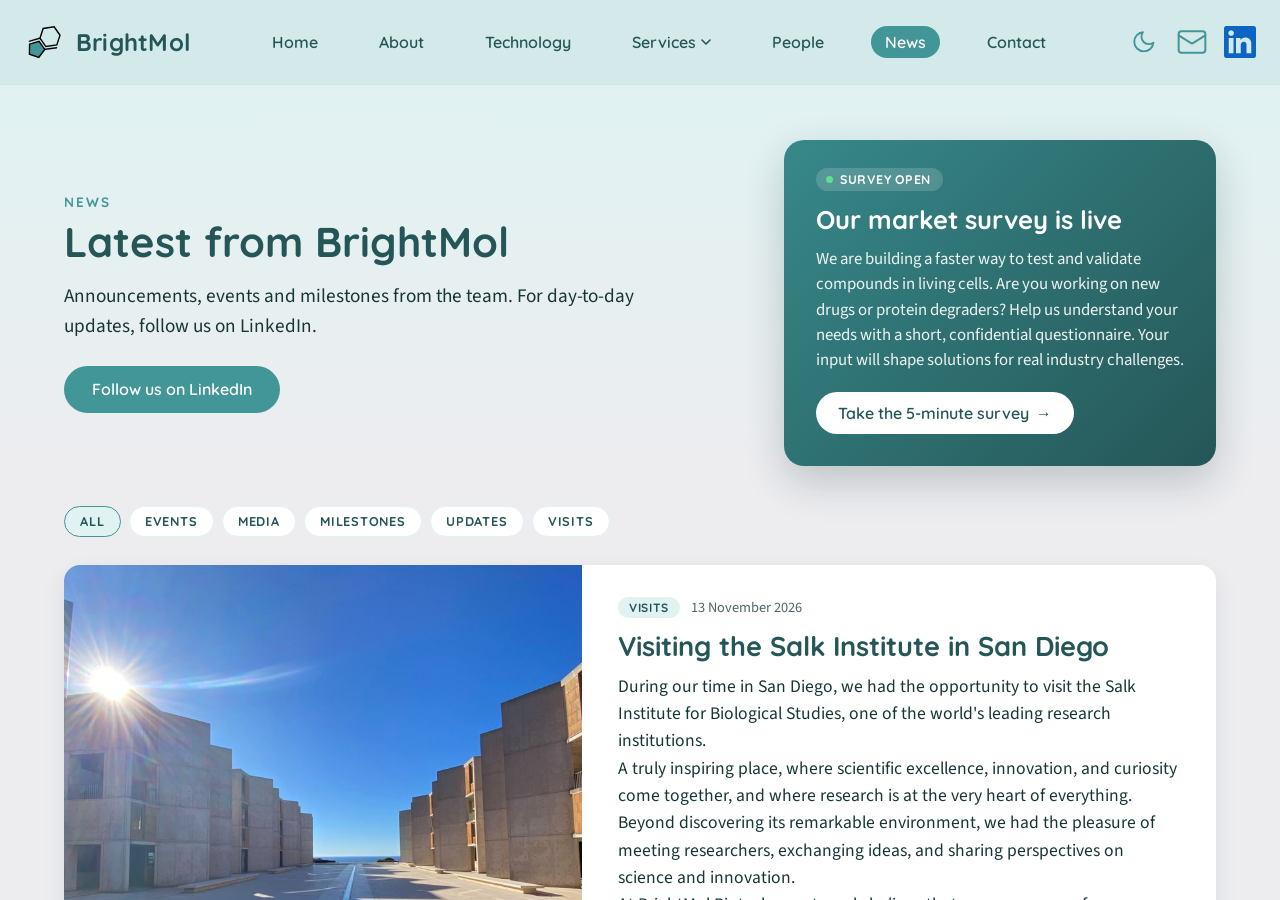
<file: news.html>
<!DOCTYPE html>
<html lang="en">
<head>
  <meta charset="UTF-8" />
  <meta name="viewport" content="width=device-width, initial-scale=1.0" />
  <title>BrightMol Biotech - News</title>
  <meta name="description" content="News, announcements and updates from BrightMol Biotech, the University of Trento spin-off accelerating early-stage drug discovery." />
  <link rel="icon" href="static/Logo1c.svg" type="image/x-icon" />
  <link href="https://fonts.googleapis.com/css2?family=Source+Sans+Pro:wght@400;600;700&display=swap&family=Quicksand:wght@400;600&display=swap" rel="stylesheet">
  <link rel="stylesheet" href="static/styles.css" />
  <script>
    // Applied before first paint so a saved dark theme doesn't flash light.
    try {
      if (localStorage.getItem('theme') === 'dark') document.documentElement.dataset.theme = 'dark';
    } catch (err) {}
  </script>
  <script async src="https://www.googletagmanager.com/gtag/js?id=G-YV5EHG62K3"></script>
  <script>
    window.dataLayer = window.dataLayer || [];
    function gtag(){dataLayer.push(arguments);}
    gtag('js', new Date());

    gtag('config', 'G-YV5EHG62K3');
  </script>
</head>

<body>
  <nav class="navbar">
    <a href="index.html#home" class="brand">
      <img src="static/Logo1c.svg" alt="BrightMol" class="brand-logo" />
      <span class="brand-name">BrightMol</span>
    </a>

    <button class="nav-toggle" id="navToggle" aria-label="Toggle navigation" aria-expanded="false" aria-controls="navPanel">
      <span></span><span></span><span></span>
    </button>

    <div class="nav-panel" id="navPanel">
      <ul class="nav-links">
        <li><a href="index.html#home" class="nav-link">Home</a></li>
        <li><a href="index.html#about" class="nav-link">About</a></li>
        <li><a href="index.html#technology" class="nav-link">Technology</a></li>
        <li class="nav-dropdown">
          <button class="nav-link nav-dropdown-toggle" id="servicesToggle" aria-expanded="false" aria-controls="servicesMenu">
            Services
            <svg class="chevron" width="10" height="6" viewBox="0 0 10 6" fill="none" aria-hidden="true">
              <path d="M1 1L5 5L9 1" stroke="currentColor" stroke-width="1.6" stroke-linecap="round" stroke-linejoin="round"/>
            </svg>
          </button>
          <ul class="nav-dropdown-menu" id="servicesMenu">
            <li><a href="index.html#service-hit-id">Hit Identification &amp; Target Screening</a></li>
            <li><a href="index.html#service-validation">Drug Candidate Validation &amp; Custom Assays</a></li>
            <li><a href="index.html#service-moa">MoA Studies &amp; Hit-to-Lead Optimization</a></li>
            <li><a href="index.html#service-toxicity">Early Preliminary Toxicity Assays</a></li>
          </ul>
        </li>
        <li><a href="index.html#people" class="nav-link">People</a></li>
        <li><a href="news.html" class="nav-link is-active" aria-current="page">News</a></li>
        <li><a href="index.html#contact" class="nav-link">Contact</a></li>
      </ul>
    </div>

    <div class="contact-icons" id="contact-icons">
      <button class="theme-toggle" id="themeToggle" type="button" aria-label="Dark theme" aria-pressed="false">
        <svg class="icon-moon" viewBox="0 0 24 24" fill="none" stroke="currentColor" stroke-width="1.8" stroke-linecap="round" stroke-linejoin="round" aria-hidden="true">
          <path d="M21 12.8A9 9 0 1 1 11.2 3a7 7 0 0 0 9.8 9.8z"/>
        </svg>
        <svg class="icon-sun" viewBox="0 0 24 24" fill="none" stroke="currentColor" stroke-width="1.8" stroke-linecap="round" stroke-linejoin="round" aria-hidden="true">
          <circle cx="12" cy="12" r="4"/>
          <path d="M12 2v2M12 20v2M4.93 4.93l1.41 1.41M17.66 17.66l1.41 1.41M2 12h2M20 12h2M4.93 19.07l1.41-1.41M17.66 6.34l1.41-1.41"/>
        </svg>
      </button>
      <a href="mailto:info@brightmol.com">
        <img src="static/mailG.svg" alt="mail" class="contact-icon" />
      </a>
      <a href="https://www.linkedin.com/company/brightmol-biotech/">
        <img src="static/In-logo.png" alt="LinkedIn" class="contact-icon" />
      </a>
    </div>
  </nav>

  <main class="news-main">
    <header class="news-hero">
      <div class="news-inner news-hero-inner">
        <div class="news-hero-copy">
          <p class="section-eyebrow">News</p>
          <h1 class="news-title">Latest from BrightMol</h1>
          <p class="news-lede">
            Announcements, events and milestones from the team. For day-to-day updates,
            follow us on LinkedIn.
          </p>
          <a href="https://www.linkedin.com/company/105721654/" class="btn btn-primary" target="_blank" rel="noopener">Follow us on LinkedIn</a>
        </div>
        <!-- Filled with the post marked `highlight: true` in news/posts.js. -->
        <aside class="news-highlight" id="newsHighlight" hidden></aside>
      </div>
    </header>

    <section class="news-inner" aria-label="News posts">
      <!-- One button per `category` in news/posts.js. -->
      <div class="news-filters" id="newsFilters" role="group" aria-label="Show news by category" hidden></div>
      <div class="news-grid" id="newsGrid"></div>
      <p class="news-empty" id="newsEmpty" hidden>
        No news here yet. You can find our latest updates on
        <a href="https://www.linkedin.com/company/105721654/" target="_blank" rel="noopener">LinkedIn</a>.
      </p>
      <noscript>
        <p class="news-empty">
          Our latest updates are on
          <a href="https://www.linkedin.com/company/105721654/">LinkedIn</a>.
        </p>
      </noscript>
    </section>
  </main>

  <dialog class="news-dialog" id="newsDialog">
    <button class="news-dialog-close" id="newsDialogClose" type="button" aria-label="Close">
      <svg viewBox="0 0 16 16" fill="none" stroke="currentColor" stroke-width="1.8" stroke-linecap="round" aria-hidden="true">
        <path d="M3 3l10 10M13 3L3 13"/>
      </svg>
    </button>
    <div class="news-dialog-scroll" id="newsDialogScroll">
      <article class="news-dialog-content" id="newsDialogContent"></article>
    </div>
  </dialog>
</body>
<!-- The posts themselves live in news/posts.js: edit that file to add news. -->
<script src="news/posts.js"></script>
<script>
  const themeToggle = document.getElementById('themeToggle');

  function syncThemeToggle() {
    themeToggle.setAttribute('aria-pressed', String(document.documentElement.dataset.theme === 'dark'));
  }

  themeToggle.addEventListener('click', () => {
    const isDark = document.documentElement.dataset.theme !== 'dark';
    if (isDark) document.documentElement.dataset.theme = 'dark';
    else delete document.documentElement.dataset.theme;
    try {
      localStorage.setItem('theme', isDark ? 'dark' : 'light');
    } catch (err) {}
    syncThemeToggle();
  });

  syncThemeToggle();

  const navToggle = document.getElementById('navToggle');
  const navPanel = document.getElementById('navPanel');
  const servicesToggle = document.getElementById('servicesToggle');
  const servicesDropdown = servicesToggle.closest('.nav-dropdown');

  navToggle.addEventListener('click', () => {
    const isOpen = navPanel.classList.toggle('is-open');
    navToggle.setAttribute('aria-expanded', String(isOpen));
  });

  servicesToggle.addEventListener('click', () => {
    const isOpen = servicesDropdown.classList.toggle('is-open');
    servicesToggle.setAttribute('aria-expanded', String(isOpen));
  });

  document.addEventListener('click', (event) => {
    if (!servicesDropdown.contains(event.target)) {
      servicesDropdown.classList.remove('is-open');
      servicesToggle.setAttribute('aria-expanded', 'false');
    }
  });

  function el(tag, className, text) {
    const node = document.createElement(tag);
    if (className) node.className = className;
    if (text) node.textContent = text;
    return node;
  }

  const isExternal = url => /^https?:\/\//i.test(url);
  const isLinkedIn = url => /^https?:\/\/([a-z0-9-]+\.)*linkedin\.com\//i.test(url);

  // Dates are written as YYYY-MM-DD. Built from the parts so the day doesn't
  // shift with the visitor's time zone, as it would with new Date(string).
  function parseDate(value) {
    const match = /^(\d{4})-(\d{2})-(\d{2})$/.exec(String(value || ''));
    return match ? new Date(Number(match[1]), Number(match[2]) - 1, Number(match[3])) : null;
  }

  function formatDate(post) {
    return post.parsedDate.toLocaleDateString('en-GB', { day: 'numeric', month: 'long', year: 'numeric' });
  }

  function arrow(symbol) {
    const span = el('span', '', ` ${symbol}`);
    span.setAttribute('aria-hidden', 'true');
    return span;
  }

  // Label and date row, shared by the card and the full post.
  function metaRow(post) {
    const meta = el('div', 'news-card-meta');
    const label = post.category || post.source || (post.url && isLinkedIn(post.url) ? 'LinkedIn' : '');
    if (label) meta.append(el('span', 'news-tag', label));
    const time = el('time', 'news-card-date', formatDate(post));
    time.dateTime = post.date;
    meta.append(time);
    return meta;
  }

  // The link out of the post: the LinkedIn original, an article, another page.
  function sourceLink(post) {
    const anchor = el('a', 'news-card-link');
    anchor.href = post.url;
    anchor.textContent = post.linkLabel || (isLinkedIn(post.url) ? 'View on LinkedIn' : 'Learn more');
    if (isExternal(post.url)) {
      anchor.target = '_blank';
      anchor.rel = 'noopener';
      anchor.append(arrow('↗'));
    } else {
      anchor.append(arrow('→'));
    }
    return anchor;
  }

  // Adds text to `parent`, turning the web addresses in it into links.
  function appendLinkedText(parent, text) {
    text.split(/(https?:\/\/[^\s<>"]+)/g).forEach((part, index) => {
      if (index % 2 === 0) {
        if (part) parent.append(part);
        return;
      }
      // Punctuation that ends the sentence is not part of the address.
      const trailing = (/[.,;:!?)\]]+$/.exec(part) || [''])[0];
      const url = part.slice(0, part.length - trailing.length);
      const anchor = el('a', '', url);
      anchor.href = url;
      anchor.target = '_blank';
      anchor.rel = 'noopener';
      parent.append(anchor, trailing);
    });
  }

  const newsGrid = document.getElementById('newsGrid');
  const dialog = document.getElementById('newsDialog');
  const dialogContent = document.getElementById('newsDialogContent');
  const hasDialog = typeof dialog.showModal === 'function';
  const clampedCards = [];

  function renderPost(post, isFeatured) {
    const card = el('article', 'news-card');
    if (isFeatured) card.classList.add('news-card--featured');

    if (post.images.length) {
      card.classList.add('has-image');
      // The picture opens the full post, like "Read more" below, so it stays
      // out of the tab order and away from screen readers.
      const media = el('button', 'news-card-media');
      media.type = 'button';
      media.tabIndex = -1;
      media.setAttribute('aria-hidden', 'true');
      const img = el('img');
      img.src = post.images[0];
      img.alt = '';
      img.loading = 'lazy';
      media.append(img);
      media.addEventListener('click', () => openPost(post));
      card.append(media);
    }

    const body = el('div', 'news-card-body');
    body.append(metaRow(post));
    if (post.title) body.append(el('h2', 'news-card-title', post.title));
    const text = post.text ? el('p', 'news-card-text', post.text) : null;
    if (text) body.append(text);

    const actions = el('div', 'news-card-actions');
    const more = el('button', 'news-card-link news-card-more', 'Read more');
    more.type = 'button';
    more.append(arrow('→'));
    more.addEventListener('click', () => openPost(post));
    // With a picture there is always more to see (the card crops it). Without
    // one, "Read more" only appears when the text is cut off: see below.
    more.hidden = !hasDialog || post.images.length === 0;
    if (hasDialog && text && post.images.length === 0) clampedCards.push({ text, more });
    actions.append(more);
    if (post.url) actions.append(sourceLink(post));
    body.append(actions);

    card.append(body);
    return card;
  }

  function updateReadMore() {
    clampedCards.forEach(({ text, more }) => {
      more.hidden = text.scrollHeight <= text.clientHeight + 1;
    });
  }

  function openPost(post) {
    if (!hasDialog) return;
    dialogContent.replaceChildren(metaRow(post));
    if (post.title) dialogContent.append(el('h2', 'news-dialog-title', post.title));

    const pictures = post.images.map((src, index) => {
      const img = el('img', 'news-dialog-image');
      img.src = src;
      img.alt = index === 0 ? (post.imageAlt || '') : '';
      return img;
    });
    if (pictures.length) dialogContent.append(pictures[0]);
    if (post.text) {
      const text = el('p', 'news-dialog-text');
      appendLinkedText(text, post.text);
      dialogContent.append(text);
    }
    dialogContent.append(...pictures.slice(1));
    if (post.url) dialogContent.append(sourceLink(post));

    dialog.setAttribute('aria-label', post.title || `Post of ${formatDate(post)}`);
    if (!dialog.open) dialog.showModal();
    document.getElementById('newsDialogScroll').scrollTop = 0;
    setHash(`#${encodeURIComponent(post.id)}`);
  }

  // Each open post has its own address (news.html#id), so it can be shared.
  function setHash(hash) {
    try {
      history.replaceState(null, '', hash || location.pathname + location.search);
    } catch (err) {}
  }

  function openFromHash() {
    let id = '';
    try {
      id = decodeURIComponent(location.hash.slice(1));
    } catch (err) {}
    const post = id && posts.find(item => item.id === id);
    if (post) openPost(post);
  }

  function closePost() {
    dialog.close();
    setHash('');
  }

  document.getElementById('newsDialogClose').addEventListener('click', closePost);
  dialog.addEventListener('click', (event) => {
    // The dialog has no padding, so a click on the element itself can only be
    // on the backdrop around it.
    if (event.target === dialog) closePost();
  });
  dialog.addEventListener('close', () => {
    // Covers the Esc key, which closes the dialog without closePost(). The
    // event arrives a moment after closing, so leave the address alone if
    // another post has been opened in the meantime.
    if (!dialog.open) setHash('');
  });

  const posts = (Array.isArray(window.NEWS_POSTS) ? window.NEWS_POSTS : [])
    .map(post => Object.assign({}, post, {
      parsedDate: parseDate(post && post.date),
      images: [].concat((post && (post.images || post.image)) || []).filter(Boolean)
    }))
    .filter(post => post.parsedDate)
    .sort((a, b) => b.parsedDate - a.parsedDate);

  // The address of a post is its `id`, or its date; posts sharing a date get
  // -2, -3... in the order they appear on the page.
  const idCounts = {};
  posts.forEach(post => {
    const base = String(post.id || post.date);
    idCounts[base] = (idCounts[base] || 0) + 1;
    post.id = idCounts[base] > 1 ? `${base}-${idCounts[base]}` : base;
  });

  // A post marked `highlight: true` is shown in the coloured box beside the
  // page title instead of in the list, so it stands out from the other news.
  function renderHighlight(post) {
    const box = document.getElementById('newsHighlight');
    const tag = el('span', 'news-highlight-tag');
    const dot = el('span', 'hero-pill-dot');
    dot.setAttribute('aria-hidden', 'true');
    tag.append(dot, post.source || 'Highlight');
    box.append(tag);
    if (post.title) box.append(el('h2', 'news-highlight-title', post.title));
    if (post.text) box.append(el('p', 'news-highlight-text', post.text));
    if (post.url) {
      const button = sourceLink(post);
      button.className = 'btn news-highlight-btn';
      box.append(button);
    }
    box.hidden = false;
  }

  const highlighted = posts.find(post => post.highlight);
  const listed = posts.filter(post => post !== highlighted);
  if (highlighted) renderHighlight(highlighted);

  if (!hasDialog) newsGrid.classList.add('no-dialog');

  // Shows the posts of one category, or all of them when `category` is empty.
  // The newest post shown gets the large card.
  function renderList(category) {
    clampedCards.length = 0;
    const shown = category ? listed.filter(post => post.category === category) : listed;
    newsGrid.replaceChildren(...shown.map((post, index) => renderPost(post, index === 0)));
    updateReadMore();
  }

  // Filter buttons: "All" plus one per category, shown only when there is
  // more than one category to choose from.
  const filters = document.getElementById('newsFilters');
  const categories = [...new Set(listed.map(post => post.category).filter(Boolean))]
    .sort((a, b) => a.localeCompare(b));
  if (categories.length > 1) {
    const buttons = ['', ...categories].map(category => {
      const button = el('button', 'news-filter', category || 'All');
      button.type = 'button';
      button.setAttribute('aria-pressed', String(!category));
      button.addEventListener('click', () => {
        buttons.forEach(other => other.setAttribute('aria-pressed', String(other === button)));
        renderList(category);
      });
      return button;
    });
    filters.append(...buttons);
    filters.hidden = false;
  }

  renderList('');
  document.getElementById('newsEmpty').hidden = listed.length > 0;

  // Whether a text is cut off depends on the card width and the loaded fonts.
  window.addEventListener('resize', () => requestAnimationFrame(updateReadMore));
  if (document.fonts && document.fonts.ready) document.fonts.ready.then(updateReadMore);

  window.addEventListener('hashchange', openFromHash);
  openFromHash();
</script>
</html>
</file>
<file: static/styles.css>
* {
  margin: 0;
  padding: 0;
  box-sizing: border-box;
}

:root {
  --nav-height: 84px;
  --bg: #d3eaea;
  --teal-900: #255657;
  --teal-700: #439698;
  --teal-500: #599497;
  --teal-200 : #a3d1d1;
  --teal-100: #e0f2f2;
  --paper: #ededf0;
  --ink: #183536;
  --transition: #439698f0;
  --transition2: #449c9ef0;
  --surface: #fff;
  --nav-bg: rgba(211, 234, 234, 0.96);
  --shadow-rgb: 24 53 54;
  --line-rgb: 24 53 54;
}

/* Dark theme: set by the navbar toggle (data-theme="dark" on <html>).
   --teal-900 and --ink are the heading/text colours, so they turn light;
   --bg, --teal-100 and --paper are surfaces, so they turn dark. */
:root[data-theme="dark"] {
  color-scheme: dark;
  --bg: #132a2b;
  --teal-900: #cfe8e8;
  --teal-100: #1b3637;
  --paper: #0d1b1c;
  --ink: #d6e4e4;
  --transition: #1a3a3bf0;
  --transition2: #1a3a3bf0;
  --surface: #142829;
  --nav-bg: rgba(16, 34, 35, 0.96);
  --shadow-rgb: 0 0 0;
  --line-rgb: 214 236 236;
}

html,
body {
  height: 100%;
  scroll-behavior: smooth;
  overflow: hidden;
}

body {
  font-family: "Source Sans Pro", sans-serif;
  background: var(--paper);
  color: var(--ink);
}

a {
  color: inherit;
  text-decoration: none;
}

.navbar {
  position: fixed;
  inset: 0 0 auto 0;
  height: var(--nav-height);
  z-index: 50;
  display: flex;
  align-items: center;
  justify-content: space-between;
  gap: 1rem;
  padding: 1rem 1.5rem;
  background: var(--nav-bg);
  backdrop-filter: blur(8px);
  box-shadow: 0 1px 0 rgb(var(--line-rgb) / 0.08);
}

.brand {
  display: flex;
  align-items: center;
  gap: 0.75rem;
  min-width: 0;
}

.nav-toggle {
  display: none;
  flex-direction: column;
  justify-content: center;
  gap: 5px;
  width: 2.25rem;
  height: 2.25rem;
  border: 0;
  background: transparent;
  cursor: pointer;
  z-index: 51;
}

.nav-toggle span {
  display: block;
  height: 2px;
  width: 100%;
  background: var(--teal-900);
  border-radius: 2px;
  transition: transform 200ms ease, opacity 200ms ease;
}

.nav-panel {
  flex: 1;
  display: flex;
  justify-content: center;
}

.nav-links {
  display: flex;
  align-items: center;
  gap: 2rem;
  list-style: none;
}

.nav-link {
  display: inline-flex;
  align-items: center;
  gap: 0.35rem;
  font-family: "Quicksand", sans-serif;
  font-size: 1rem;
  font-weight: 600;
  color: var(--teal-900);
  background: transparent;
  border: 0;
  border-radius: 999px;
  cursor: pointer;
  padding: 0.4rem 0.9rem;
  position: relative;
  transition: background 180ms ease, color 180ms ease;
}

.nav-link::after {
  content: "";
  position: absolute;
  left: 0.9rem;
  right: 0.9rem;
  bottom: -2px;
  height: 2px;
  background: var(--teal-700);
  transform: scaleX(0);
  transform-origin: left;
  transition: transform 180ms ease;
}

.nav-link:hover::after {
  transform: scaleX(1);
}

.nav-link.is-active {
  background: var(--teal-700);
  color: #fff;
}

.nav-link.is-active::after {
  transform: scaleX(0);
}

.nav-dropdown {
  position: relative;
}

.nav-dropdown .chevron {
  transition: transform 180ms ease;
}

.nav-dropdown.is-open .chevron {
  transform: rotate(180deg);
}

.nav-dropdown-menu {
  position: absolute;
  top: calc(100% + 0.85rem);
  left: 50%;
  transform: translateX(-50%);
  min-width: 20rem;
  list-style: none;
  background: var(--surface);
  border-radius: 0.75rem;
  box-shadow: 0 16px 40px rgb(var(--shadow-rgb) / 0.18);
  padding: 0.5rem;
  opacity: 0;
  visibility: hidden;
  transform: translateX(-50%) translateY(-6px);
  transition: opacity 160ms ease, transform 160ms ease, visibility 160ms;
}

.nav-dropdown:hover .nav-dropdown-menu,
.nav-dropdown.is-open .nav-dropdown-menu {
  opacity: 1;
  visibility: visible;
  transform: translateX(-50%) translateY(0);
}

.nav-dropdown-menu li + li {
  margin-top: 0.15rem;
}

.nav-dropdown-menu a {
  display: block;
  padding: 0.65rem 0.85rem;
  border-radius: 0.5rem;
  font-size: 0.92rem;
  font-weight: 600;
  color: var(--ink);
  transition: background 140ms ease, color 140ms ease;
}

.nav-dropdown-menu a:hover {
  background: var(--teal-100);
  color: var(--teal-900);
}

.brand-logo {
  height: 2.5rem;
  width: auto;
}

.brand-name {
  font-family: "Quicksand", sans-serif;
  font-size: 1.5rem;
  font-weight: 700;
  color: var(--teal-900);
  letter-spacing: 0.01em;
}

.contact-icons {
  display: flex;
  align-items: center;
  gap: 1rem;
}

.contact-icon {
  display: block;
  height: 2rem;
  width: 2rem;
  transition: transform 180ms ease, opacity 180ms ease;
}

.contact-icon:hover {
  transform: translateY(-1px) scale(1.08);
}

.theme-toggle {
  display: flex;
  align-items: center;
  justify-content: center;
  width: 2rem;
  height: 2rem;
  padding: 0;
  border: 0;
  background: transparent;
  color: var(--teal-700);
  cursor: pointer;
  transition: transform 180ms ease;
}

.theme-toggle:hover {
  transform: translateY(-1px) scale(1.08);
}

.theme-toggle:focus-visible {
  outline: 2px solid var(--teal-700);
  outline-offset: 2px;
  border-radius: 0.4rem;
}

.theme-toggle svg {
  width: 1.6rem;
  height: 1.6rem;
}

.theme-toggle .icon-sun,
:root[data-theme="dark"] .theme-toggle .icon-moon {
  display: none;
}

:root[data-theme="dark"] .theme-toggle .icon-sun {
  display: block;
}

.slides {
  position: fixed;
  inset: var(--nav-height) 0 0;
  width: 100%;
  overflow-y: auto;
  scroll-snap-type: y proximity;
  overscroll-behavior: contain;
}

.slide {
  position: relative;
  min-height: calc(100vh - var(--nav-height));
  scroll-snap-align: start;
  display: flex;
  align-items: center;
  justify-content: center;
  overflow: hidden;
  padding: 2rem;
}

.intro {
  background-color: #0f172a;
  background-position: center;
  background-repeat: no-repeat;
  background-size: cover;
  color: white;
  text-align: center;
}

.intro-overlay {
  position: absolute;
  inset: 0;
  background: linear-gradient(180deg, rgba(8, 15, 30, 0.48), rgba(8, 15, 30, 0.66));
}

.intro-content {
  position: relative;
  z-index: 1;
  width: min(100%, 60rem);
  display: flex;
  align-items: center;
  justify-content: center;
}

.intro-content {
  flex-direction: column;
  gap: 1.25rem;
}

.eyebrow {
  font-family: "Quicksand", sans-serif;
  font-size: 0.85rem;
  font-weight: 600;
  letter-spacing: 0.14em;
  text-transform: uppercase;
  color: #d3eaea;
  opacity: 0.9;
}

.hero-title {
  max-width: 21ch;
  /* font-size: clamp(2.5rem, 5vw, 4.5rem); */
  font-size: 4.5rem;
  font-weight: 700;
  line-height: 1.05;
  text-wrap: balance;
}

.hero-subtitle {
  max-width: 42ch;
  /* font-size: clamp(1.05rem, 1.6vw, 1.3rem); */
  font-size: 1.4rem;
  line-height: 1.5;
  color: rgba(255, 255, 255, 0.9);
}

.hero-actions {
  display: flex;
  align-items: center;
  gap: 1rem;
  flex-wrap: wrap;
  justify-content: center;
  margin-top: 0.5rem;
}

.btn {
  display: inline-flex;
  align-items: center;
  justify-content: center;
  padding: 0.85rem 1.75rem;
  border-radius: 999px;
  font-family: "Quicksand", sans-serif;
  font-weight: 600;
  font-size: 1rem;
  transition: transform 180ms ease, background 180ms ease, border-color 180ms ease;
}

.btn-primary {
  background: var(--teal-700);
  color: #fff;
}

.btn-primary:hover {
  background: var(--teal-500);
  transform: translateY(-1px);
}

.btn-ghost {
  border: 1.5px solid rgba(255, 255, 255, 0.7);
  color: #fff;
}

.btn-ghost:hover {
  background: rgba(255, 255, 255, 0.12);
  transform: translateY(-1px);
}

.hero-pill {
  display: inline-flex;
  align-items: center;
  flex-wrap: wrap;
  justify-content: center;
  gap: 0.35rem 0.6rem;
  max-width: 100%;
  padding: 0.35rem 0.9rem 0.35rem 0.35rem;
  border: 1px solid rgba(255, 255, 255, 0.35);
  border-radius: 999px;
  background: rgba(255, 255, 255, 0.08);
  backdrop-filter: blur(6px);
  color: rgba(255, 255, 255, 0.92);
  font-family: "Quicksand", sans-serif;
  font-size: 0.9rem;
  font-weight: 600;
  transition: background 180ms ease, border-color 180ms ease, transform 180ms ease;
  position: relative;
  overflow: hidden;
}

/* A soft light band sweeps across once, then rests: the pause is what makes
   the movement noticeable without competing with the animated hero title. */
.hero-pill::after {
  content: "";
  position: absolute;
  inset: 0;
  background: linear-gradient(100deg, transparent 30%, rgba(255, 255, 255, 0.17) 50%, transparent 70%);
  transform: translateX(-100%);
  animation: pillShine 7s ease-in-out 1.5s infinite;
  pointer-events: none;
}

@keyframes pillShine {
  0% {
    transform: translateX(-100%);
  }
  28%,
  100% {
    transform: translateX(100%);
  }
}

.hero-pill:hover {
  background: rgba(255, 255, 255, 0.16);
  border-color: rgba(255, 255, 255, 0.6);
  transform: translateY(-1px);
}

.hero-pill-tag {
  display: inline-flex;
  align-items: center;
  gap: 0.4rem;
  padding: 0.2rem 0.65rem 0.2rem 0.55rem;
  border-radius: 999px;
  background: var(--teal-700);
  color: #fff;
  font-size: 0.78rem;
  font-weight: 700;
  letter-spacing: 0.02em;
}

/* "Live" indicator: switches between green and grey every second. */
.hero-pill-dot {
  flex-shrink: 0;
  width: 0.45rem;
  height: 0.45rem;
  border-radius: 50%;
  background: #5ee08a;
  animation: liveBlink 2s step-end infinite;
}

@keyframes liveBlink {
  0% {
    background: #5ee08a;
  }
  50% {
    background: #9aa8a8;
  }
}

@media (prefers-reduced-motion: reduce) {
  .hero-pill::after,
  .hero-pill-dot {
    animation: none;
  }
}

.scroll-cue {
  position: absolute;
  left: 50%;
  bottom: 1.25rem;
  transform: translateX(-50%);
  z-index: 1;
  display: flex;
  flex-direction: column;
  align-items: center;
  gap: 0.5rem;
  color: rgba(211, 234, 234, 0.9);
  letter-spacing: 0.14em;
  text-transform: uppercase;
  font-size: 0.75rem;
}

.scroll-mouse {
  width: 1.5rem;
  height: 2.5rem;
  border: 2px solid rgba(211, 234, 234, 0.95);
  border-radius: 999px;
  display: flex;
  justify-content: center;
  padding-top: 0.375rem;
}

.scroll-dot {
  width: 0.375rem;
  height: 0.375rem;
  border-radius: 999px;
  background: rgba(211, 234, 234, 0.95);
  animation: scrollDot 1.8s ease-in-out infinite;
}

.about,
.technology,
.services,
.people {
  align-items: center;
  justify-content: center;
  padding-top: 4rem;
  padding-bottom: 4rem;
}

.about {
  position: relative;
  overflow: hidden;
  background: linear-gradient(to bottom, transparent calc(100% - 18vh), var(--transition2)), #fff0;
}

.about-media {
  position: absolute;
  inset: 0;
  left: auto;
  width: 100%;
  z-index: -1;
}

.about-media img {
  width: 100%;
  height: 100%;
  object-fit: cover;
  display: block;
  opacity: 30%;
}

/* .about-media::after {
  content: "";
  position: absolute;
  inset: 0;
  background: linear-gradient(to left, transparent 45%, var(--bg) 100%);

} */

.technology {
  /* background: var(--teal-100); */
  background: linear-gradient(to bottom, var(--transition), transparent), var(--paper);
}

.services {
  background: var(--paper);
}

.section-eyebrow {
  font-family: "Quicksand", sans-serif;
  font-size: 0.85rem;
  font-weight: 700;
  letter-spacing: 0.14em;
  text-transform: uppercase;
  color: var(--teal-700);
  margin-bottom: 0.5rem;
}

.section-title {
  font-family: "Quicksand", sans-serif;
  /* font-size: clamp(1.8rem, 3.4vw, 2.75rem); */
  font-size: 3rem;
  font-weight: 700;
  line-height: 1.15;
  color: var(--teal-900);
  max-width: 32ch;
}

.section-lede {
  /* font-size: clamp(1.05rem, 1.5vw, 1.25rem); */
  font-size: 1.4rem;
  line-height: 1.55;
  max-width: 62ch;
}

.section-body {
  font-size: 1.2rem;
  line-height: 1.65;
  max-width: 62ch;
  color: var(--ink);
}

.about-content {
  align-items: flex-start;
  text-align: left;
  position: relative;
  z-index: 1;
  max-width: 60%;
}

.about-badges {
  display: flex;
  flex-wrap: wrap;
  gap: 0.75rem;
  margin-top: 0.5rem;
}

.badge {
  display: inline-flex;
  align-items: center;
  padding: 0.5rem 1rem;
  border-radius: 999px;
  background: var(--teal-100);
  color: var(--teal-900);
  font-size: 0.85rem;
  font-weight: 600;
  border: 1px solid rgba(67, 150, 152, 0.3);
}

.tech-grid {
  display: grid;
  grid-template-columns: 1.1fr 0.9fr;
  gap: 2.5rem;
  align-items: start;
  width: 100%;
}

.tech-copy {
  display: flex;
  flex-direction: column;
  gap: 1.1rem;
}

.tech-results {
  display: flex;
  flex-direction: column;
  gap: 1.25rem;
}

.stat-row {
  display: flex;
  gap: 1.25rem;
  flex-wrap: wrap;
  justify-content: space-evenly;
  margin-top: 0.5rem;
}

.stat-card {
  display: flex;
  flex-direction: column;
  gap: 0.35rem;
  padding: 1.25rem 1.5rem;
  border-radius: 0.85rem;
  background: var(--surface);
  box-shadow: 0 8px 24px rgb(var(--shadow-rgb) / 0.08);
  min-width: 12rem;
}

.stat-value {
  font-family: "Quicksand", sans-serif;
  font-size: 2.25rem;
  font-weight: 700;
  color: var(--teal-700);
  line-height: 1;
}

.stat-label {
  font-size: 0.9rem;
  line-height: 1.4;
  color: var(--ink);
}

.compare-table-wrap {
  width: 100%;
  overflow-x: auto;
  border-radius: 0.75rem;
  box-shadow: 0 8px 24px rgb(var(--shadow-rgb) / 0.08);
}

.compare-table {
  width: 100%;
  min-width: 24rem;
  border-collapse: collapse;
  background: var(--surface);
  font-size: 0.85rem;
}

.compare-table th,
.compare-table td {
  padding: 0.7rem 0.9rem;
  text-align: left;
  border-bottom: 1px solid rgb(var(--line-rgb) / 0.08);
}

.compare-table th {
  background: var(--teal-700);
  color: #fff;
  font-family: "Quicksand", sans-serif;
  font-weight: 600;
}

.compare-table tbody tr:nth-child(even) {
  background: rgba(224, 242, 242, 0.4);
}

.compare-table tbody tr td:last-child {
  color: var(--teal-900);
  font-weight: 600;
}

.services-grid {
  display: flex;
  flex-direction: column;
  gap: 1.5rem;
  width: 100%;
  margin-top: 1rem;
}

.services-row {
  display: grid;
  grid-template-columns: repeat(2, 1fr);
  gap: 1.5rem;
  align-items: start;
}

.service-card {
  background: var(--surface);
  border-radius: 1rem;
  padding-left: 1.5rem;
  padding-right: 1.5rem;
  padding-top: 0.8rem;
  box-shadow: 0 8px 24px rgb(var(--shadow-rgb) / 0.08);
  scroll-margin-top: calc(var(--nav-height) + 1rem);
  display: flex;
  flex-direction: column;
  overflow: hidden;
  /* gap: 1rem; */
}

.service-top {
  display: flex;
  align-items: center;
  gap: 1.5rem;
}

.service-text {
  flex: 1;
  display: flex;
  flex-direction: column;
  gap: 0.6rem;
  min-width: 0;
}

.service-image {
  flex-shrink: 0;
  width: 40%;
  max-width: 11rem;
  aspect-ratio: 3 / 2;
  object-fit: contain;
  /* background: var(--teal-100); */
  border-radius: 0.75rem;
  display: block;
}

.service-number {
  font-family: "Quicksand", sans-serif;
  font-size: 0.85rem;
  font-weight: 700;
  color: var(--teal-500);
  letter-spacing: 0.08em;
}

.service-card h3 {
  font-family: "Quicksand", sans-serif;
  font-size: 1.3rem;
  font-weight: 700;
  color: var(--teal-900);
  line-height: 1.25;
}

.service-tagline {
  font-style: italic;
  color: var(--teal-700);
  font-size: 0.95rem;
}

.service-toggle {
  display: flex;
  align-items: center;
  justify-content: space-between;
  width: calc(100% + 3rem);
  margin: 0 -1.5rem;
  padding: 0.85rem 1.5rem;
  border: 0;
  border-top: 1px solid var(--teal-100);
  border-radius: 0;
  background: transparent;
  cursor: pointer;
  font-family: "Quicksand", sans-serif;
  font-size: 0.88rem;
  font-weight: 700;
  color: var(--teal-700);
  transition: background 160ms ease, color 160ms ease;
}

.service-toggle:hover,
.service-toggle[aria-expanded="true"] {
  background: var(--teal-100);
  color: var(--teal-900);
}

.service-toggle:focus-visible {
  outline: 2px solid var(--teal-700);
  outline-offset: -2px;
}

.service-toggle .chevron {
  flex-shrink: 0;
  width: 0.75rem;
  height: 0.75rem;
  color: currentColor;
  transition: transform 220ms ease;
}

.service-toggle[aria-expanded="true"] .chevron {
  transform: rotate(180deg);
}

.service-details {
  max-height: 0;
  overflow: hidden;
  margin: 0 -1.5rem;
  transition: max-height 280ms ease;
}

.service-details.is-open {
  padding: 0.9rem 1.5rem 1rem;
  background: var(--teal-100);
}

.service-list {
  list-style: disc;
  padding-left: 1.15rem;
  display: flex;
  flex-direction: column;
  gap: 0.5rem;
  font-size: 0.95rem;
  line-height: 1.5;
}

.people {
  background: linear-gradient(to bottom, var(--paper), transparent), var(--teal-100);
  overflow: visible;
}

.people-grid {
  display: grid;
  grid-template-columns: repeat(auto-fit, minmax(9.5rem, 1fr));
  gap: 2.5rem 3rem;
  width: 100%;
  margin-top: 1rem;
}

.person-card {
  position: relative;
  display: flex;
  flex-direction: column;
  align-items: center;
  gap: 0.5rem;
  text-align: center;
  cursor: pointer;
  border-radius: 1rem;
  padding: 0.5rem;
}

.person-card:focus-visible {
  outline: 2px solid var(--teal-700);
  outline-offset: 4px;
}

.person-photo {
  width: 15rem;
  height: 15rem;
  border-radius: 50%;
  overflow: hidden;
  background: var(--surface);
  box-shadow: 0 8px 24px rgb(var(--shadow-rgb) / 0.14);
  transition: transform 220ms ease, box-shadow 220ms ease;
}

.person-card.is-open .person-photo {
  transform: scale(1.04);
  box-shadow: 0 12px 28px rgb(var(--shadow-rgb) / 0.22);
}

.person-photo img {
  width: 100%;
  height: 100%;
  object-fit: cover;
  display: block;
}

.person-name {
  font-family: "Quicksand", sans-serif;
  font-size: 1.05rem;
  font-weight: 700;
  color: var(--teal-900);
  line-height: 1.3;
}

.person-title {
  font-size: 0.88rem;
  color: var(--ink);
  opacity: 0.85;
}

.person-hint {
  display: inline-flex;
  align-items: center;
  gap: 0.3rem;
  font-family: "Quicksand", sans-serif;
  font-size: 0.78rem;
  font-weight: 700;
  letter-spacing: 0.06em;
  text-transform: uppercase;
  color: var(--teal-700);
  opacity: 0.75;
  transition: opacity 160ms ease;
}

.person-hint .chevron {
  width: 0.6rem;
  height: 0.6rem;
  transition: transform 220ms ease;
}

.person-card.is-open .person-hint {
  opacity: 1;
}

.person-card.is-open .person-hint .chevron {
  transform: rotate(180deg);
}

.person-bio {
  position: absolute;
  top: calc(100% + 0.85rem);
  left: var(--bio-left, 50%);
  width: 22rem;
  max-width: calc(100vw - 2rem);
  border-radius: 0.75rem;
  background: var(--bg);
  color: #000;
  padding: 0.85rem 1rem;
  text-align: left;
  box-shadow: 0 20px 60px rgb(var(--shadow-rgb) / 0.15);
  opacity: 0;
  visibility: hidden;
  pointer-events: none;
  transform: translateX(var(--bio-shift-x, -50%)) translateY(-6px);
  transition: opacity 180ms ease, transform 180ms ease, visibility 180ms;
  z-index: 3;
}

.person-bio::before {
  content: "";
  position: absolute;
  bottom: 100%;
  left: var(--arrow-left, 50%);
  transform: translateX(-50%);
  border: 0.4rem solid transparent;
  border-bottom-color: var(--bg);
}

.person-bio.bio-above {
  top: auto;
  bottom: calc(100% + 0.85rem);
  transform: translateX(var(--bio-shift-x, -50%)) translateY(6px);
}

.person-bio.bio-above::before {
  bottom: auto;
  top: 100%;
  border-bottom-color: transparent;
  border-top-color: var(--bg);
}

.person-card:focus-visible .person-bio,
.person-card.is-open .person-bio {
  opacity: 1;
  visibility: visible;
  pointer-events: auto;
  transform: translateX(var(--bio-shift-x, -50%)) translateY(0);
}

.person-bio p {
  font-size: 1rem;
  font-weight: 300;
  line-height: 1.25;
}

.contacts-meta {
  font-size: clamp(1rem, 1.5vw, 1.15rem) !important;
  opacity: 0.9;
}

.contacts {
  background: linear-gradient(180deg, #599497, #4f898c);
  color: #e0f2f2;
  align-items: stretch;
  padding-bottom: 5rem;
}

.contacts .section-content {
  position: relative;
  z-index: 1;
}
.contacts::before {
  content: "";
  position: absolute;
  inset: 0 0 auto;
  height: 32vh;
  background: linear-gradient(to bottom, var(--teal-100), transparent);
  opacity: var(--seam-wash-opacity, 0);
  pointer-events: none;
  z-index: 0;
}

.section-content {
  width: min(100%, 90rem);
  min-height: 100%;
  display: flex;
  flex-direction: column;
  justify-content: center;
  gap: 1.5rem;
}

.contacts .section-content {
  /* The base rule's min-height: 100% resolves against the slide's border
     box (padding included), not its content box, so it was still forcing
     this element — and with it the whole slide — taller than one screen by
     exactly the slide's own top+bottom padding. align-items: stretch on
     .contacts already sizes this correctly on its own; it doesn't need a
     percentage height too. */
  min-height: 0;
  justify-content: space-between;
}

.contact-spacer {
  flex: 1;
  min-height: 0;
}

.contact-content {
  display: flex;
  align-items: center;
  justify-content: center;
  padding-bottom: 0;
}

.footer-spacer {
  flex: 1;
  min-height: 0;
}

.contact-copy {
  max-width: 56rem;
  text-align: center;
}

.contacts-title {
  margin-bottom: 1rem;
  font-size: clamp(2.5rem, 4vw, 4rem);
  line-height: 1.05;
  color: #d3eaea;
}

.contacts-text {
  font-size: clamp(1.2rem, 2vw, 2rem);
  line-height: 1.5;
  color: #e0f2f2;
}

.contacts-email {
  font-weight: 700;
}

.contacts-survey {
  margin-top: 1.5rem;
  font-size: 1.05rem;
  color: rgba(224, 242, 242, 0.85);
}

.contacts-survey a {
  font-weight: 700;
  color: #e0f2f2;
  text-decoration: underline;
  text-underline-offset: 3px;
}

.footer-piva {
  display: flex;
  justify-content: space-between;
  gap: 1rem;
  flex-wrap: wrap;
  padding: 1rem 0.25rem 0;
  font-size: 0.8rem;
  line-height: 1.5;
  color: rgba(224, 242, 242, 0.78);
  width: 100%;
}

@keyframes fadeInUp {
  0% {
    opacity: 0.2;
    transform: translateY(20px);
  }
  100% {
    opacity: 1;
    transform: translateY(0);
  }
}

@keyframes fadeInScale {
  0% {
    opacity: 0;
    transform: scale(0.95);
  }
  100% {
    opacity: 1;
    transform: scale(1);
  }
}

@keyframes shine {
  to {
    background-position: 200% center;
  }
}

@keyframes bgZoom {
  from {
    transform: scale(1);
  }
  to {
    transform: scale(1.05);
  }
}

@keyframes scrollDot {
  0%,
  100% {
    transform: translateY(0);
    opacity: 0.8;
  }
  50% {
    transform: translateY(0.5rem);
    opacity: 1;
  }
}

@keyframes popAttention {
  0% {
    transform: scale(1);
  }
  40% {
    transform: scale(1.25);
  }
  70% {
    transform: scale(0.95);
  }
  100% {
    transform: scale(1);
  }
}

.gradient-shine {
  background: linear-gradient(90deg, #d3eaea, #439698, #d3eaea);
  background-size: 200% auto;
  -webkit-background-clip: text;
  background-clip: text;
  -webkit-text-fill-color: transparent;
  animation: shine 3s linear infinite;
  padding: 0.25rem;
}

.animate-fade-scale {
  animation: fadeInScale 1.2s ease-out forwards;
}

.animate-fade-in-up {
  animation: fadeInUp 1s ease-out forwards;
}

.animate-attention {
  animation: popAttention 0.6s ease-in-out;
}

/* Hover effects are OPT-IN, only for devices with a real hovering pointer.
   Everything above is driven by .is-open (added by the click handler), which
   works on mouse and touch alike. Previously this was inverted: hover was the
   default and a `@media (pointer: coarse)` block tried to undo it on touch —
   which broke on any device that doesn't report itself as coarse. */
@media (hover: hover) and (pointer: fine) {
  .person-card:hover .person-photo {
    transform: scale(1.04);
    box-shadow: 0 12px 28px rgb(var(--shadow-rgb) / 0.22);
  }

  .person-card:hover .person-hint {
    opacity: 1;
  }

  .person-card:hover .person-hint .chevron {
    transform: rotate(180deg);
  }

  .person-card:hover .person-bio {
    opacity: 1;
    visibility: visible;
    pointer-events: auto;
    transform: translateX(var(--bio-shift-x, -50%)) translateY(0);
  }
}

@media (max-width: 1500px) {
  .person-photo {
      width: 14rem;
      height: 14rem;
  }
}
@media (max-width: 1300px) {
  .person-photo {
      width: 13rem;
      height: 13rem;
  }
}
@media (max-width: 1200px) {
  .person-photo {
      width: 12rem;
      height: 12rem;
  }
}

@media (max-width: 1100px) {
  .footer-piva {
    position: static;
    left: auto;
    bottom: auto;
    transform: none;
    width: 100%;
    justify-content: center;
    text-align: center;
  }
}

@media (max-width: 900px) {
  .hero-title {
    font-size: clamp(2.5rem, 5vw, 4.5rem);
  }

  .hero-subtitle {
    max-width: 42ch;
    font-size: clamp(1.05rem, 1.6vw, 1.3rem);
  }
  .section-title {
    font-size: clamp(1.8rem, 3.4vw, 2.75rem);
  }

  .section-lede {
    font-size: clamp(1.05rem, 1.5vw, 1.25rem);
  }

  .tech-grid {
    grid-template-columns: 1fr;
  }

  .services-row {
    grid-template-columns: 1fr;
  }

  .about-media {
    position: absolute;
    inset: 0;
    left: auto;
    width: 100%;
    z-index: 0;
  }

  .about-media::after {
    background: linear-gradient(to center, var(--bg) 0%, transparent 35%);
  }

  .about {
    flex-direction: column;
    padding-top: 0;
  }

  .about-content {
    max-width: 100%;
    padding: 2rem 0 0;
  }
}

@media (max-width: 860px) {
  .nav-toggle {
    display: flex;
  }

  .nav-panel {
    position: fixed;
    top: var(--nav-height);
    left: 0;
    right: 0;
    bottom: 0;
    height: calc(100vh - var(--nav-height));
    background: var(--bg);
    display: block;
    transform: translateX(100%);
    transition: transform 220ms ease;
    overflow-y: auto;
    padding: 1.5rem;
  }

  .nav-panel.is-open {
    transform: translateX(0);
  }

  .nav-links {
    flex-direction: column;
    align-items: stretch;
    gap: 0;
  }

  .nav-links > li {
    border-bottom: 1px solid rgb(var(--line-rgb) / 0.1);
  }

  .nav-link {
    width: 100%;
    justify-content: space-between;
    padding: 1rem 0.25rem;
    font-size: 1.1rem;
  }

  .nav-dropdown-menu {
    position: static;
    transform: none !important;
    box-shadow: none;
    opacity: 1;
    visibility: visible;
    display: none;
    background: transparent;
    padding: 0 0 0.5rem 1rem;
  }

  .nav-dropdown.is-open .nav-dropdown-menu {
    display: block;
  }

  .nav-dropdown-menu a {
    color: var(--teal-900);
  }
}
@media (max-height: 900px) {
  html {
    font-size: clamp(11px, 1.85vh, 16px);
  }
}

@media (max-width: 768px) {
  html {
    font-size: clamp(11px, 3.2vw, 14px);
  }

  :root {
    --nav-height: 76px;
  }
  .hero-title {
    font-size: clamp(2rem, 8.5vw, 3rem);
  }

  .section-title {
    font-size: clamp(1.75rem, 6.5vw, 2.5rem);
  }

  .navbar {
    padding: 0.85rem 1rem;
  }

  .brand-name {
    font-size: 1.2rem;
  }

  .contact-icons {
    gap: 0.75rem;
  }

  .contact-icon,
  .theme-toggle {
    height: 1.75rem;
    width: 1.75rem;
  }

  .theme-toggle svg {
    width: 1.4rem;
    height: 1.4rem;
  }

  .slide {
    padding: 1rem;
  }

  .contacts-text {
    font-size: 1.1rem;
  }

  .hero-pill {
    gap: 0.4rem;
    padding-right: 0.7rem;
    font-size: 0.8rem;
  }

  .hero-pill-tag {
    padding: 0.15rem 0.5rem;
    font-size: 0.7rem;
  }

  .footer-piva {
    font-size: 0.72rem;
  }
}

/* Survey page */

.survey-main {
  position: fixed;
  inset: var(--nav-height) 0 0;
  overflow-y: auto;
  overscroll-behavior: contain;
  background:
    linear-gradient(180deg, rgba(24, 53, 54, 0.55), rgba(24, 53, 54, 0.75)),
    url("IMG1.png") center / cover no-repeat,
    #255657;
  padding: 3.5rem 1.5rem 3rem;
}

.survey-hero-inner,
.survey-card {
  max-width: 48rem;
  margin: 0 auto;
}

.survey-hero {
  margin-bottom: 2.5rem;
}

.survey-hero .section-eyebrow {
  color: var(--teal-200);
}

.survey-title {
  font-family: "Quicksand", sans-serif;
  font-size: 2.6rem;
  font-weight: 700;
  line-height: 1.15;
  color: #fff;
  margin-bottom: 1rem;
}

.survey-lede {
  font-size: 1.2rem;
  line-height: 1.55;
  max-width: 62ch;
  color: rgba(255, 255, 255, 0.9);
}

.survey-card {
  background: var(--surface);
  border-radius: 1.25rem;
  box-shadow: 0 24px 60px rgba(0, 0, 0, 0.3);
  padding: 2rem 2.5rem 2.5rem;
}

.survey-progress {
  margin-bottom: 2rem;
}

.survey-progress-text {
  display: flex;
  justify-content: space-between;
  align-items: baseline;
  gap: 1rem;
  margin-bottom: 0.75rem;
}

.survey-progress-title {
  font-family: "Quicksand", sans-serif;
  font-size: 1.6rem;
  font-weight: 700;
  line-height: 1.2;
  color: var(--teal-900);
}

.survey-progress-count {
  flex-shrink: 0;
  font-family: "Quicksand", sans-serif;
  font-size: 0.85rem;
  font-weight: 600;
  color: var(--teal-500);
}

.survey-progress-track {
  height: 6px;
  border-radius: 999px;
  background: var(--teal-100);
  overflow: hidden;
}

.survey-progress-bar {
  height: 100%;
  background: var(--teal-700);
  border-radius: inherit;
  transition: width 300ms ease;
}

.survey-step-title {
  font-family: "Quicksand", sans-serif;
  font-size: 1.9rem;
  font-weight: 700;
  line-height: 1.2;
  color: var(--teal-900);
  margin-bottom: 0.75rem;
}

.survey-step-description {
  font-size: 1.05rem;
  line-height: 1.6;
  color: var(--teal-500);
  margin-bottom: 1.75rem;
}

.survey-step-description strong {
  color: var(--teal-900);
}

.survey-step-description p + p,
.survey-step-description ul + p {
  margin-top: 0.6rem;
}

.survey-step-description ul {
  margin: 0.4rem 0 0 1.25rem;
}

.survey-step-description a,
.survey-thanks a:not(.btn),
.survey-submit-error a {
  color: var(--teal-700);
  font-weight: 600;
  text-decoration: underline;
}

.survey-question {
  border: 0;
  min-width: 0;
  margin: 0;
  padding: 0;
}

.survey-question:not([hidden]) ~ .survey-question {
  margin-top: 2rem;
  padding-top: 1.75rem;
  border-top: 1px solid rgb(var(--line-rgb) / 0.08);
}

.survey-question[hidden] {
  display: none;
}

.survey-question-title {
  display: block;
  float: left;
  width: 100%;
  font-size: 1.15rem;
  font-weight: 700;
  line-height: 1.4;
  color: var(--ink);
  padding: 0;
}

.survey-question-title + * {
  clear: both;
}

.survey-required {
  color: #b3412f;
}

.survey-question-help {
  font-size: 0.98rem;
  font-style: italic;
  line-height: 1.5;
  color: var(--teal-500);
  margin-top: 0.25rem;
}

.survey-options {
  display: grid;
  gap: 0.5rem;
  margin-top: 0.9rem;
}

.survey-option {
  display: flex;
  align-items: center;
  flex-wrap: wrap;
  gap: 0.75rem;
  padding: 0.75rem 1rem;
  border: 1.5px solid rgb(var(--line-rgb) / 0.12);
  border-radius: 0.75rem;
  cursor: pointer;
  font-size: 1.02rem;
  line-height: 1.4;
  transition: border-color 140ms ease, background 140ms ease;
}

.survey-option:hover {
  background: var(--teal-100);
}

.survey-option:has(input:checked) {
  border-color: var(--teal-700);
  background: var(--teal-100);
}

.survey-option input[type="radio"],
.survey-option input[type="checkbox"] {
  flex-shrink: 0;
  width: 1.1rem;
  height: 1.1rem;
  accent-color: var(--teal-700);
  cursor: pointer;
}

.survey-option-label {
  flex: 1;
  min-width: 0;
}

.survey-option-other .survey-option-label {
  flex: 0 0 auto;
}

.survey-other-input,
.survey-text-input {
  font: inherit;
  font-size: 1rem;
  color: var(--ink);
  border: 1.5px solid rgb(var(--line-rgb) / 0.18);
  border-radius: 0.6rem;
  padding: 0.6rem 0.8rem;
  background: var(--surface);
  transition: border-color 140ms ease, box-shadow 140ms ease;
}

.survey-other-input {
  flex: 1;
  min-width: 10rem;
  padding: 0.4rem 0.7rem;
}

.survey-text-input {
  display: block;
  width: 100%;
  margin-top: 0.9rem;
  resize: vertical;
}

.survey-other-input:focus,
.survey-text-input:focus {
  outline: none;
  border-color: var(--teal-700);
  box-shadow: 0 0 0 3px rgba(67, 150, 152, 0.2);
}

.survey-scale {
  margin-top: 0.9rem;
}

.survey-scale-options {
  display: grid;
  grid-template-columns: repeat(5, 1fr);
  gap: 0.5rem;
}

.survey-scale-options .survey-option {
  flex-direction: column;
  gap: 0.35rem;
  padding: 0.75rem 0.25rem;
  text-align: center;
  font-weight: 700;
}

.survey-scale-labels {
  display: flex;
  justify-content: space-between;
  gap: 1rem;
  margin-top: 0.5rem;
  font-size: 0.9rem;
  color: var(--teal-500);
}

.survey-scale-labels span:last-child {
  text-align: right;
}

.survey-error {
  display: none;
  margin-top: 0.6rem;
  font-size: 0.95rem;
  font-weight: 600;
  color: #b3412f;
}

.survey-question.has-error .survey-error {
  display: block;
}

.survey-question.has-error .survey-option,
.survey-question.has-error .survey-text-input {
  border-color: rgba(179, 65, 47, 0.45);
}

.survey-submit-error {
  margin-top: 1.5rem;
  padding: 0.9rem 1.1rem;
  border-radius: 0.75rem;
  background: #fbeeec;
  color: #8a2f21;
  line-height: 1.5;
}

.survey-actions {
  display: flex;
  justify-content: flex-end;
  gap: 0.75rem;
  margin-top: 2.5rem;
}

.survey-actions .btn[hidden] {
  display: none;
}

.survey-actions #backBtn {
  margin-right: auto;
}

button.btn {
  border: 0;
  cursor: pointer;
}

button.btn:disabled {
  opacity: 0.6;
  cursor: default;
  transform: none;
}

.btn-outline {
  background: transparent;
  color: var(--teal-900);
  box-shadow: inset 0 0 0 1.5px rgba(37, 86, 87, 0.35);
}

.btn-outline:hover {
  background: var(--teal-100);
  transform: translateY(-1px);
}

.survey-thanks {
  text-align: center;
  padding: 1.5rem 0 0.5rem;
  outline: none;
}

.survey-thanks p:not(.section-eyebrow) {
  font-size: 1.1rem;
  line-height: 1.6;
  max-width: 50ch;
  margin: 0 auto 0.75rem;
}

.survey-thanks .btn {
  margin-top: 1rem;
}

@media (max-width: 768px) {
  .survey-main {
    padding: 2.5rem 1rem 2rem;
  }

  .survey-title {
    font-size: clamp(1.75rem, 7vw, 2.3rem);
  }

  .survey-lede {
    font-size: 1.1rem;
  }

  .survey-card {
    padding: 1.5rem 1.1rem 1.75rem;
    border-radius: 1rem;
  }

  .survey-step-title {
    font-size: 1.5rem;
  }

  .survey-progress-title {
    font-size: 1.35rem;
  }

  .survey-scale-options {
    gap: 0.35rem;
  }
}

/* News page */

/* The News entry in the homepage navbar: a pill outlined in the dark green.
   It is the only entry there that opens another page instead of scrolling to
   a section, so it is set apart from the section links. (The other pages
   don't use it: none of their links are sections.) The outline is an inset
   shadow rather than a border, so it adds no size. */
.nav-link--outlined {
  box-shadow: inset 0 0 0 2px var(--teal-900);
}

.nav-link--outlined::after {
  display: none;
}

.nav-link--outlined:hover:not(.is-active) {
  background: var(--teal-100);
}

@media (max-width: 860px) {
  /* In the slide-in menu the links are full-width rows: keep this one a pill. */
  .nav-link--outlined {
    width: auto;
    margin: 0.6rem 0;
    padding: 0.5rem 1.1rem;
  }
}

/* Seven nav entries no longer fit at the full 2rem spacing on narrow desktop
   widths, just above the point where the nav collapses into the menu. */
@media (min-width: 861px) and (max-width: 1200px) {
  .nav-links {
    gap: 0.5rem;
  }
}

.news-main {
  position: fixed;
  inset: var(--nav-height) 0 0;
  overflow-y: auto;
  overscroll-behavior: contain;
  background: linear-gradient(to bottom, var(--teal-100), var(--paper) 24rem), var(--paper);
  padding: 3.5rem 1.5rem 4rem;
}

.news-inner {
  max-width: 72rem;
  margin: 0 auto;
}

.news-hero {
  margin-bottom: 2.5rem;
}

.news-title {
  font-family: "Quicksand", sans-serif;
  font-size: 2.6rem;
  font-weight: 700;
  line-height: 1.15;
  color: var(--teal-900);
  margin-bottom: 1rem;
}

.news-lede {
  font-size: 1.2rem;
  line-height: 1.55;
  max-width: 62ch;
  margin-bottom: 1.5rem;
}

.news-hero-inner {
  display: grid;
  grid-template-columns: minmax(0, 1fr) minmax(0, 27rem);
  gap: 2.5rem;
  align-items: center;
}

/* The highlighted post (`highlight: true` in news/posts.js). Its colours are
   fixed rather than taken from the theme tokens, so that it stays a dark teal
   block with white text in both themes and never looks like a news card. */
.news-highlight {
  position: relative;
  display: flex;
  flex-direction: column;
  align-items: flex-start;
  gap: 0.8rem;
  padding: 1.75rem 2rem 2rem;
  border-radius: 1.25rem;
  background: linear-gradient(135deg, #37888a, #255657);
  color: #fff;
  box-shadow: 0 16px 40px rgb(var(--shadow-rgb) / 0.22);
  overflow: hidden;
}

.news-highlight[hidden] {
  display: none;
}

.news-highlight-tag {
  display: inline-flex;
  align-items: center;
  gap: 0.45rem;
  padding: 0.25rem 0.75rem 0.25rem 0.6rem;
  border-radius: 999px;
  background: rgba(255, 255, 255, 0.16);
  font-family: "Quicksand", sans-serif;
  font-size: 0.78rem;
  font-weight: 700;
  letter-spacing: 0.06em;
  text-transform: uppercase;
}

.news-highlight-title {
  font-family: "Quicksand", sans-serif;
  font-size: 1.6rem;
  font-weight: 700;
  line-height: 1.2;
}

.news-highlight-text {
  font-size: 1.05rem;
  line-height: 1.5;
  color: rgba(255, 255, 255, 0.92);
  white-space: pre-line;
}

.news-highlight-btn {
  gap: 0.4rem;
  margin-top: 0.35rem;
  padding: 0.7rem 1.4rem;
  background: #fff;
  color: #255657;
}

.news-highlight-btn:hover {
  background: #e0f2f2;
  transform: translateY(-1px);
}

.news-highlight-btn:focus-visible {
  outline: 2px solid #fff;
  outline-offset: 3px;
}

@media (max-width: 900px) {
  .news-hero-inner {
    grid-template-columns: 1fr;
    gap: 2rem;
  }
}

.news-filters {
  display: flex;
  flex-wrap: wrap;
  gap: 0.5rem;
  margin-bottom: 1.75rem;
}

.news-filter {
  padding: 0.4rem 0.95rem;
  border: 1px solid var(--teal-100);
  border-radius: 999px;
  background: var(--surface);
  color: var(--teal-900);
  font-family: "Quicksand", sans-serif;
  font-size: 0.8rem;
  font-weight: 700;
  letter-spacing: 0.06em;
  text-transform: uppercase;
  cursor: pointer;
  transition: background 150ms ease, border-color 150ms ease;
}

.news-filter:hover {
  border-color: var(--teal-700);
}

.news-filter[aria-pressed="true"] {
  background: var(--teal-100);
  border-color: var(--teal-700);
}

.news-filter:focus-visible {
  outline: 2px solid var(--teal-700);
  outline-offset: 2px;
}

.news-grid {
  display: grid;
  grid-template-columns: repeat(auto-fill, minmax(19rem, 1fr));
  gap: 1.5rem;
  /* Each card is as tall as its own content, instead of a short text-only
     card being stretched to match a neighbour that has a picture. */
  align-items: start;
}

.news-card {
  display: flex;
  flex-direction: column;
  min-width: 0;
  background: var(--surface);
  border-radius: 1rem;
  box-shadow: 0 8px 24px rgb(var(--shadow-rgb) / 0.08);
  overflow: hidden;
}

/* A button: clicking the picture opens the full post. */
.news-card-media {
  display: block;
  width: 100%;
  padding: 0;
  border: 0;
  aspect-ratio: 16 / 9;
  background: var(--teal-100);
  overflow: hidden;
  cursor: pointer;
}

.news-card-media img {
  display: block;
  width: 100%;
  height: 100%;
  object-fit: cover;
  /* Portrait photos are cropped to the card's wide frame: keep the upper
     part, where faces usually are, rather than the exact middle. */
  object-position: center 30%;
  transition: transform 300ms ease;
}

.news-card-media:hover img {
  transform: scale(1.03);
}

.news-card-body {
  flex: 1;
  display: flex;
  flex-direction: column;
  align-items: flex-start;
  gap: 0.65rem;
  padding: 1.25rem 1.5rem 1.5rem;
}

.news-card-meta {
  display: flex;
  align-items: center;
  flex-wrap: wrap;
  gap: 0.4rem 0.7rem;
  font-size: 0.9rem;
}

.news-tag {
  padding: 0.2rem 0.65rem;
  border-radius: 999px;
  background: var(--teal-100);
  color: var(--teal-900);
  font-family: "Quicksand", sans-serif;
  font-size: 0.75rem;
  font-weight: 700;
  letter-spacing: 0.06em;
  text-transform: uppercase;
}

.news-card-date {
  opacity: 0.75;
}

.news-card-title {
  font-family: "Quicksand", sans-serif;
  font-size: 1.3rem;
  font-weight: 700;
  line-height: 1.25;
  color: var(--teal-900);
}

/* Pasted LinkedIn posts can be long: keep their line breaks, but cut the card
   off after a few lines. "Read more" opens the full post in .news-dialog. */
.news-card-text {
  font-size: 1rem;
  line-height: 1.55;
  white-space: pre-line;
  overflow-wrap: anywhere;
  display: -webkit-box;
  -webkit-box-orient: vertical;
  -webkit-line-clamp: 7;
  line-clamp: 7;
  overflow: hidden;
}

.news-card-actions {
  display: flex;
  align-items: baseline;
  flex-wrap: wrap;
  gap: 0.4rem 1.5rem;
  margin-top: auto;
  padding-top: 0.35rem;
}

/* Nothing to show: no link, and the whole post already fits on the card. */
.news-card-actions:not(:has(> :not([hidden]))) {
  display: none;
}

.news-card-link {
  padding: 0;
  border: 0;
  background: none;
  cursor: pointer;
  font-family: "Quicksand", sans-serif;
  font-size: 0.92rem;
  font-weight: 700;
  color: var(--teal-700);
}

.news-card-link[hidden] {
  display: none;
}

.news-card-link:hover {
  text-decoration: underline;
  text-underline-offset: 3px;
}

/* Next to "Read more", the link out to LinkedIn takes second place. */
.news-card-more:not([hidden]) ~ .news-card-link {
  color: var(--ink);
  font-weight: 600;
  opacity: 0.7;
}

.news-card-link:focus-visible,
.news-dialog-close:focus-visible {
  outline: 2px solid var(--teal-700);
  outline-offset: 2px;
  border-radius: 0.25rem;
}

/* Browsers without <dialog>: show every post in full on its card instead. */
.news-grid.no-dialog .news-card-text {
  display: block;
}

/* The most recent post spans the full row. */
.news-card--featured {
  grid-column: 1 / -1;
}

.news-card--featured .news-card-title {
  font-size: 1.7rem;
}

.news-card--featured .news-card-text {
  font-size: 1.1rem;
  max-width: 70ch;
  -webkit-line-clamp: 10;
  line-clamp: 10;
}

@media (min-width: 769px) {
  .news-card--featured.has-image {
    flex-direction: row;
  }

  .news-card--featured .news-card-media {
    flex: 0 0 45%;
    aspect-ratio: auto;
    min-height: 18rem;
    position: relative;
  }

  /* Taken out of the flow so the picture fills the height set by the text
     beside it, rather than its own proportions dictating the card's height. */
  .news-card--featured .news-card-media img {
    position: absolute;
    inset: 0;
  }

  .news-card--featured .news-card-body {
    justify-content: center;
    padding: 2rem 2.25rem;
  }

  .news-card--featured .news-card-actions {
    margin-top: 0;
  }
}

/* Full post, opened over the page by "Read more" or a news.html#id link. */
.news-dialog {
  /* The global reset zeroes every margin, which would pin the dialog to the
     top-left corner: auto margins are what centre a modal dialog. */
  margin: auto;
  width: min(48rem, calc(100vw - 2rem));
  max-height: calc(100vh - 2rem);
  max-height: calc(100dvh - 2rem);
  padding: 0;
  border: 0;
  border-radius: 1rem;
  background: var(--surface);
  color: var(--ink);
  box-shadow: 0 24px 60px rgba(0, 0, 0, 0.3);
  overflow: hidden;
}

.news-dialog::backdrop {
  background: rgba(13, 27, 28, 0.6);
  backdrop-filter: blur(3px);
}

.news-dialog-scroll {
  max-height: calc(100vh - 2rem);
  max-height: calc(100dvh - 2rem);
  overflow-y: auto;
  overscroll-behavior: contain;
  padding: 2rem 2.5rem 2.5rem;
}

.news-dialog-close {
  position: absolute;
  top: 0.75rem;
  right: 0.75rem;
  z-index: 1;
  display: flex;
  align-items: center;
  justify-content: center;
  width: 2.25rem;
  height: 2.25rem;
  border: 0;
  border-radius: 50%;
  background: var(--teal-100);
  color: var(--teal-900);
  cursor: pointer;
  transition: transform 180ms ease;
}

.news-dialog-close:hover {
  transform: scale(1.08);
}

.news-dialog-close:focus-visible {
  border-radius: 50%;
}

.news-dialog-close svg {
  width: 1rem;
  height: 1rem;
}

.news-dialog-content {
  display: flex;
  flex-direction: column;
  align-items: flex-start;
  gap: 1rem;
}

.news-dialog-content .news-card-meta {
  /* Keeps the first line clear of the close button. */
  padding-right: 2.5rem;
}

.news-dialog-title {
  font-family: "Quicksand", sans-serif;
  font-size: 1.9rem;
  font-weight: 700;
  line-height: 1.2;
  color: var(--teal-900);
}

/* Shown whole (never cropped), but capped so a tall picture doesn't push the
   text off the screen. */
.news-dialog-image {
  display: block;
  align-self: center;
  width: auto;
  height: auto;
  max-width: 100%;
  max-height: min(30rem, 60vh);
  border-radius: 0.75rem;
}

.news-dialog-text {
  font-size: 1.1rem;
  line-height: 1.6;
  white-space: pre-line;
  overflow-wrap: anywhere;
}

.news-dialog-text a {
  color: var(--teal-700);
  font-weight: 600;
  text-decoration: underline;
  text-underline-offset: 2px;
}

.news-empty {
  font-size: 1.1rem;
  line-height: 1.6;
}

.news-empty[hidden] {
  display: none;
}

.news-empty a {
  color: var(--teal-700);
  font-weight: 600;
  text-decoration: underline;
}

@media (max-width: 768px) {
  .news-main {
    padding: 2.5rem 1rem 3rem;
  }

  .news-title {
    font-size: clamp(1.75rem, 7vw, 2.3rem);
  }

  .news-lede {
    font-size: 1.1rem;
  }

  .news-grid {
    grid-template-columns: 1fr;
  }

  .news-dialog-scroll {
    padding: 1.5rem 1.25rem 1.75rem;
  }

  .news-dialog-title {
    font-size: 1.5rem;
  }
}

/* Dark theme: components whose colours don't come from the theme tokens */

:root[data-theme="dark"] .person-bio {
  color: var(--ink);
}

:root[data-theme="dark"] .compare-table tbody tr:nth-child(even) {
  background: rgba(214, 236, 236, 0.04);
}

:root[data-theme="dark"] .contacts {
  background: linear-gradient(180deg, #1f4647, #163334);
}

:root[data-theme="dark"] .btn-outline {
  box-shadow: inset 0 0 0 1.5px rgba(207, 232, 232, 0.35);
}

:root[data-theme="dark"] .survey-required,
:root[data-theme="dark"] .survey-error {
  color: #f0907c;
}

:root[data-theme="dark"] .survey-question.has-error .survey-option,
:root[data-theme="dark"] .survey-question.has-error .survey-text-input {
  border-color: rgba(240, 144, 124, 0.5);
}

:root[data-theme="dark"] .survey-submit-error {
  background: rgba(179, 65, 47, 0.2);
  color: #f6bcae;
}
</file>
